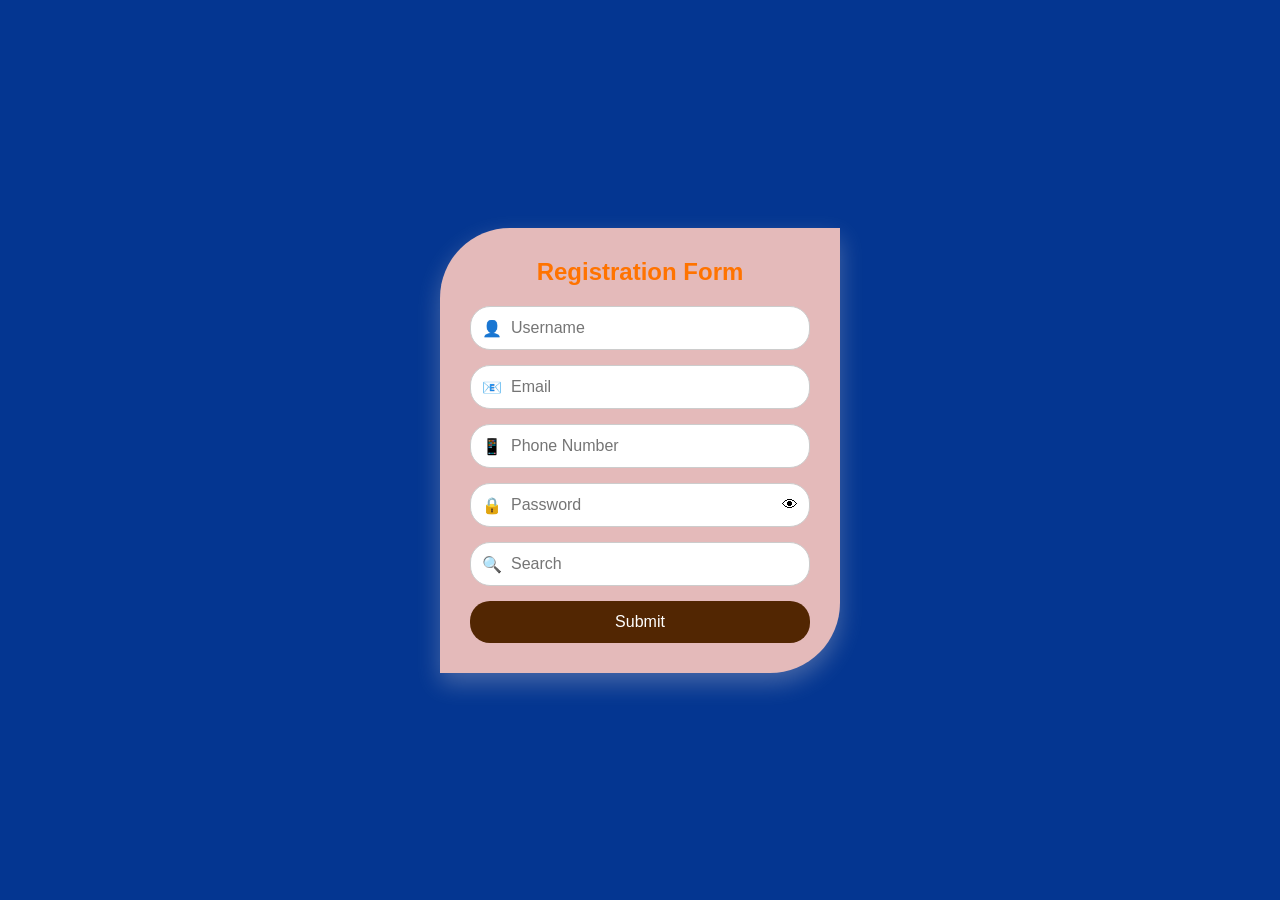
<file: index.html>
<!DOCTYPE html>
<html lang="en">
<head>
    <meta charset="UTF-8">
    <meta name="viewport" content="width=device-width, initial-scale=1.0">
    <title>Modern Form</title>
    <link rel="stylesheet" href="style.css">
</head>
<body>
<form class="form" action="./kud.html" target="_blank">

    <h2>Registration Form</h2>

    <div class="form-group">
        <span class="prefix">👤</span>
        <input type="text" placeholder="Username" required>
    </div>

    <div class="form-group">
        <span class="prefix">📧</span>
        <input type="email" placeholder="Email" required> 
    </div>

    <div class="form-group">
        <span class="prefix">📱</span>
        <input type="tel" placeholder="Phone Number" required>
    </div>

    <div class="form-group">
        <span class="prefix">🔒</span>
        <span class="sufix">👁</span>
        <input type="password" placeholder="Password" required>
    </div>

    <div class="form-group">
        <span class="prefix">🔍</span>
        <input type="search" placeholder="Search" required>
    </div>

    <button type="submit">Submit</button>

</form>
</body>
</html>
</file>
<file: style.css>
*{
    margin:0;
    padding:0;
    box-sizing:border-box;
    font-family:Arial, sans-serif;
}

body{
    background: rgb(4, 54, 145);
    display:flex;
    justify-content:center;
    align-items:center;
    min-height:100vh;
    border-radius-top-left: 50px;
}
.form{
    background:#e4baba;
    padding:30px;
    width:400px;
    border-top-left-radius: 70px;
    border-bottom-right-radius: 70px;
    box-shadow:0 10px 25px rgba(224, 218, 218, 0.3);s
}

.form h2{
    text-align:center;
    margin-bottom:20px;
    color:#ff7300;
}

.form-group{
    position:relative;
    margin-bottom:15px;
}

.form-group input{
    width:100%;
    padding:12px 40px;
    border: 1px solid #ccc;
    border-radius:20px;
    font-size:16px;
    outline:none;
}

.form-group input:focus{
    border-color:#532906;
    /* box-shadow: 10px 10px 10px white; */
}

.prefix{
    position:absolute;
    left:12px;
    top:50%;
    transform:translateY(-50%);
}

.sufix{
    position:absolute;
    right:12px;
    top:50%;
    transform:translateY(-50%);
    cursor:pointer;
}

button{
    width:100%;
    padding:12px;
    border:none;
    border-radius:20px;
    background:#522602;
    color:#fff;
    font-size:16px;
    cursor:pointer;
}

button:hover{
    background:#cf5e02;
}
</file>
